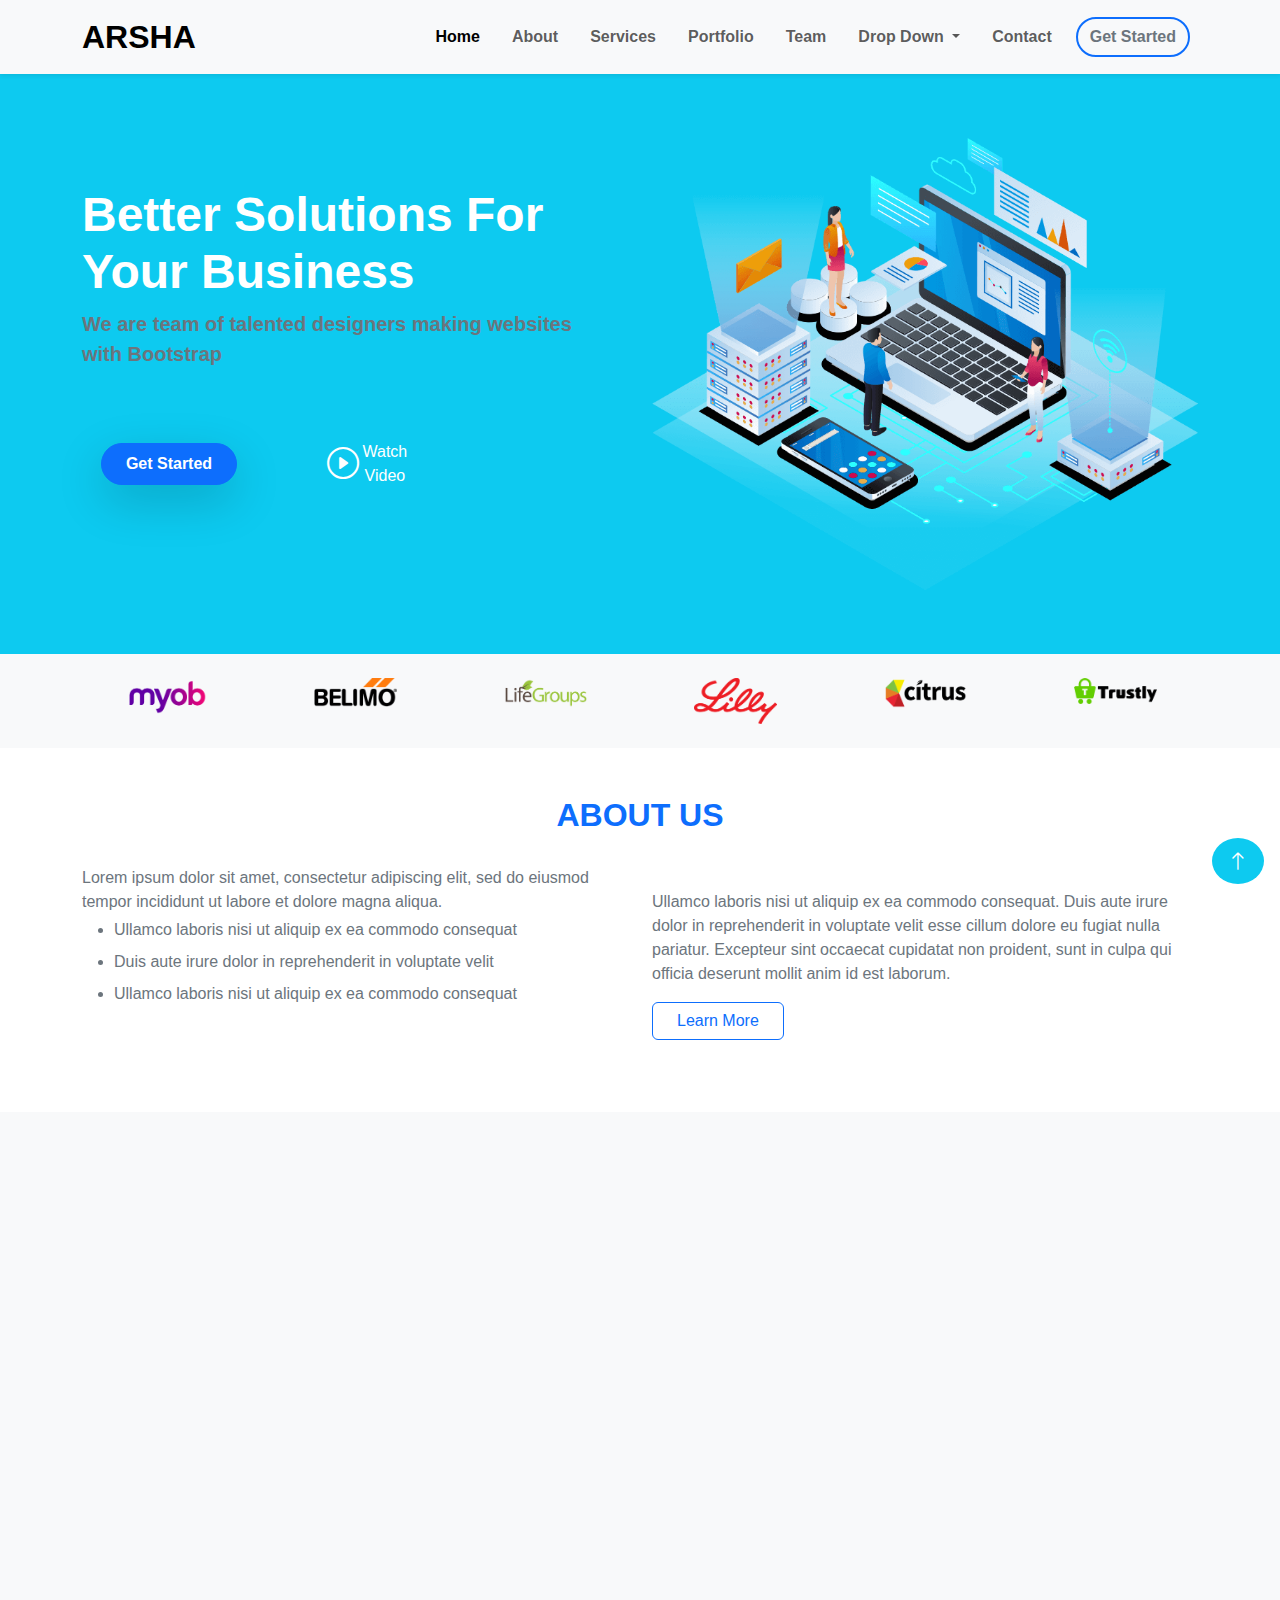
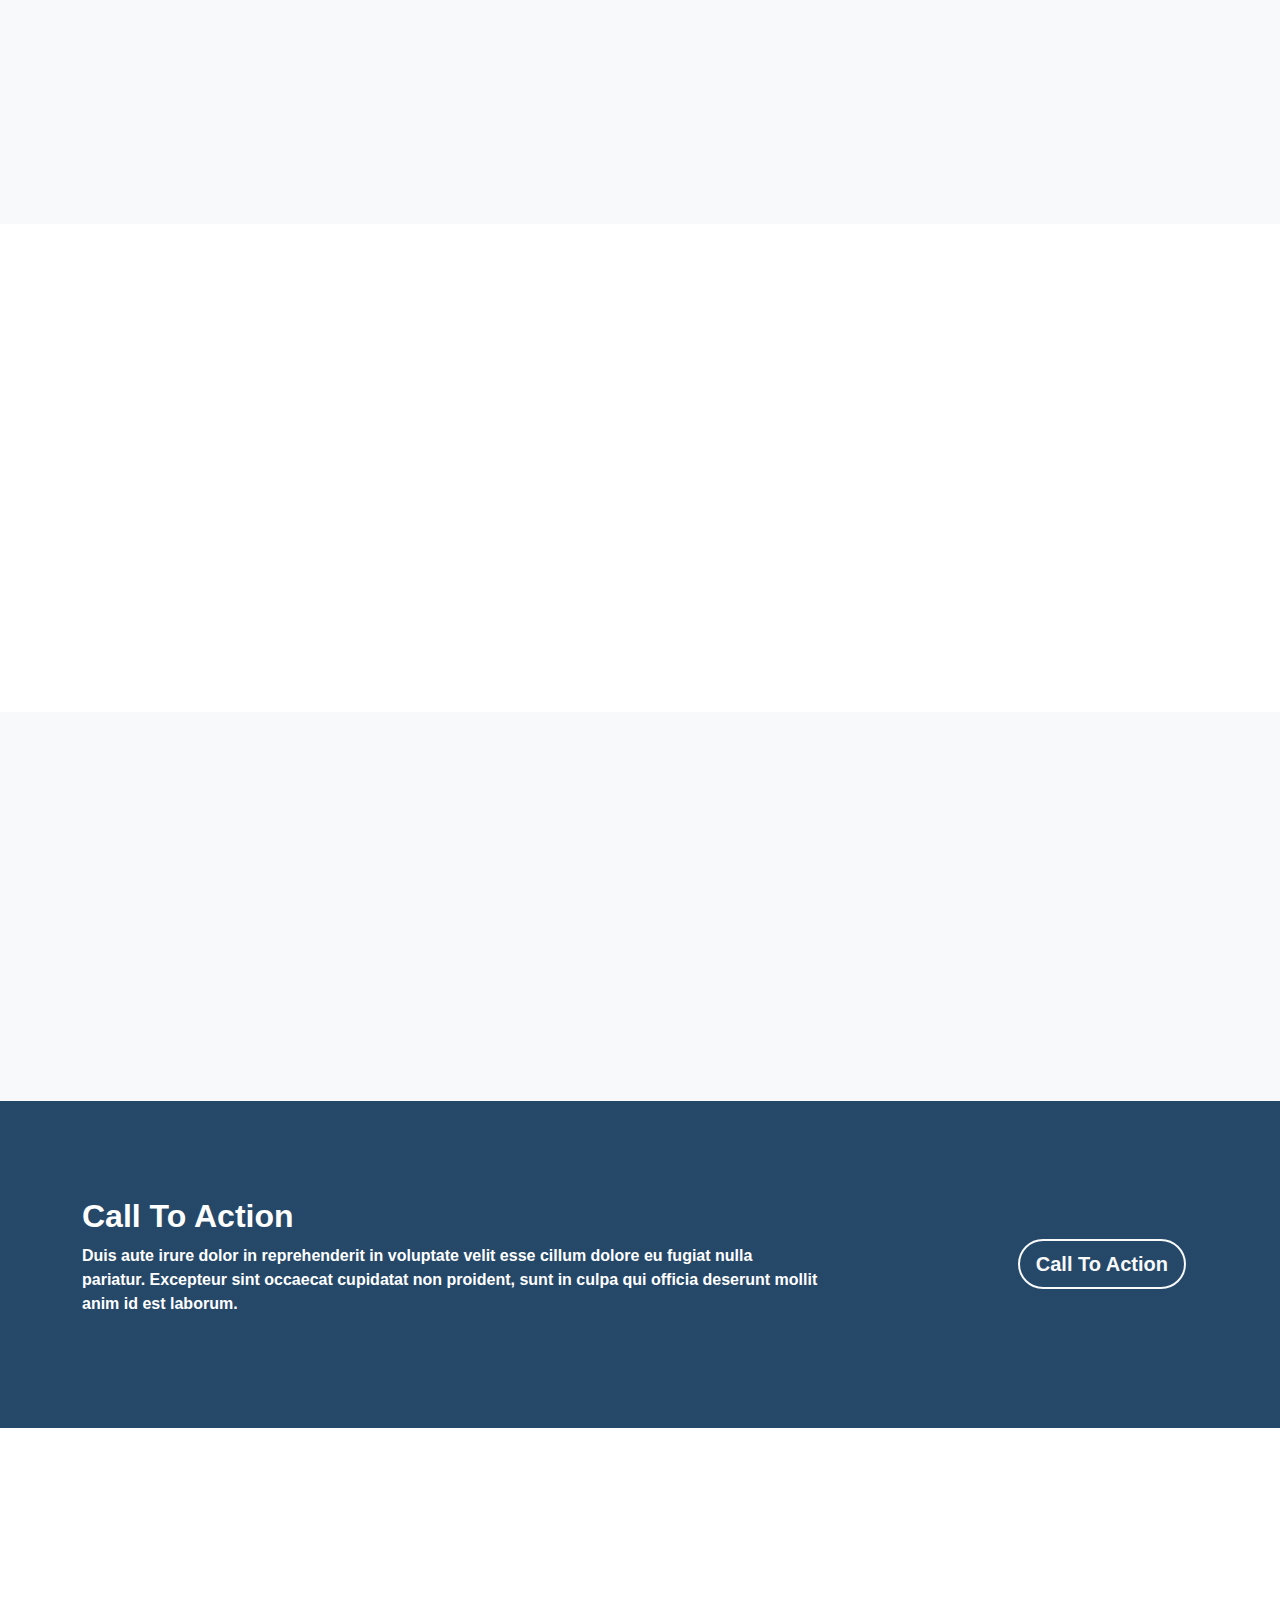
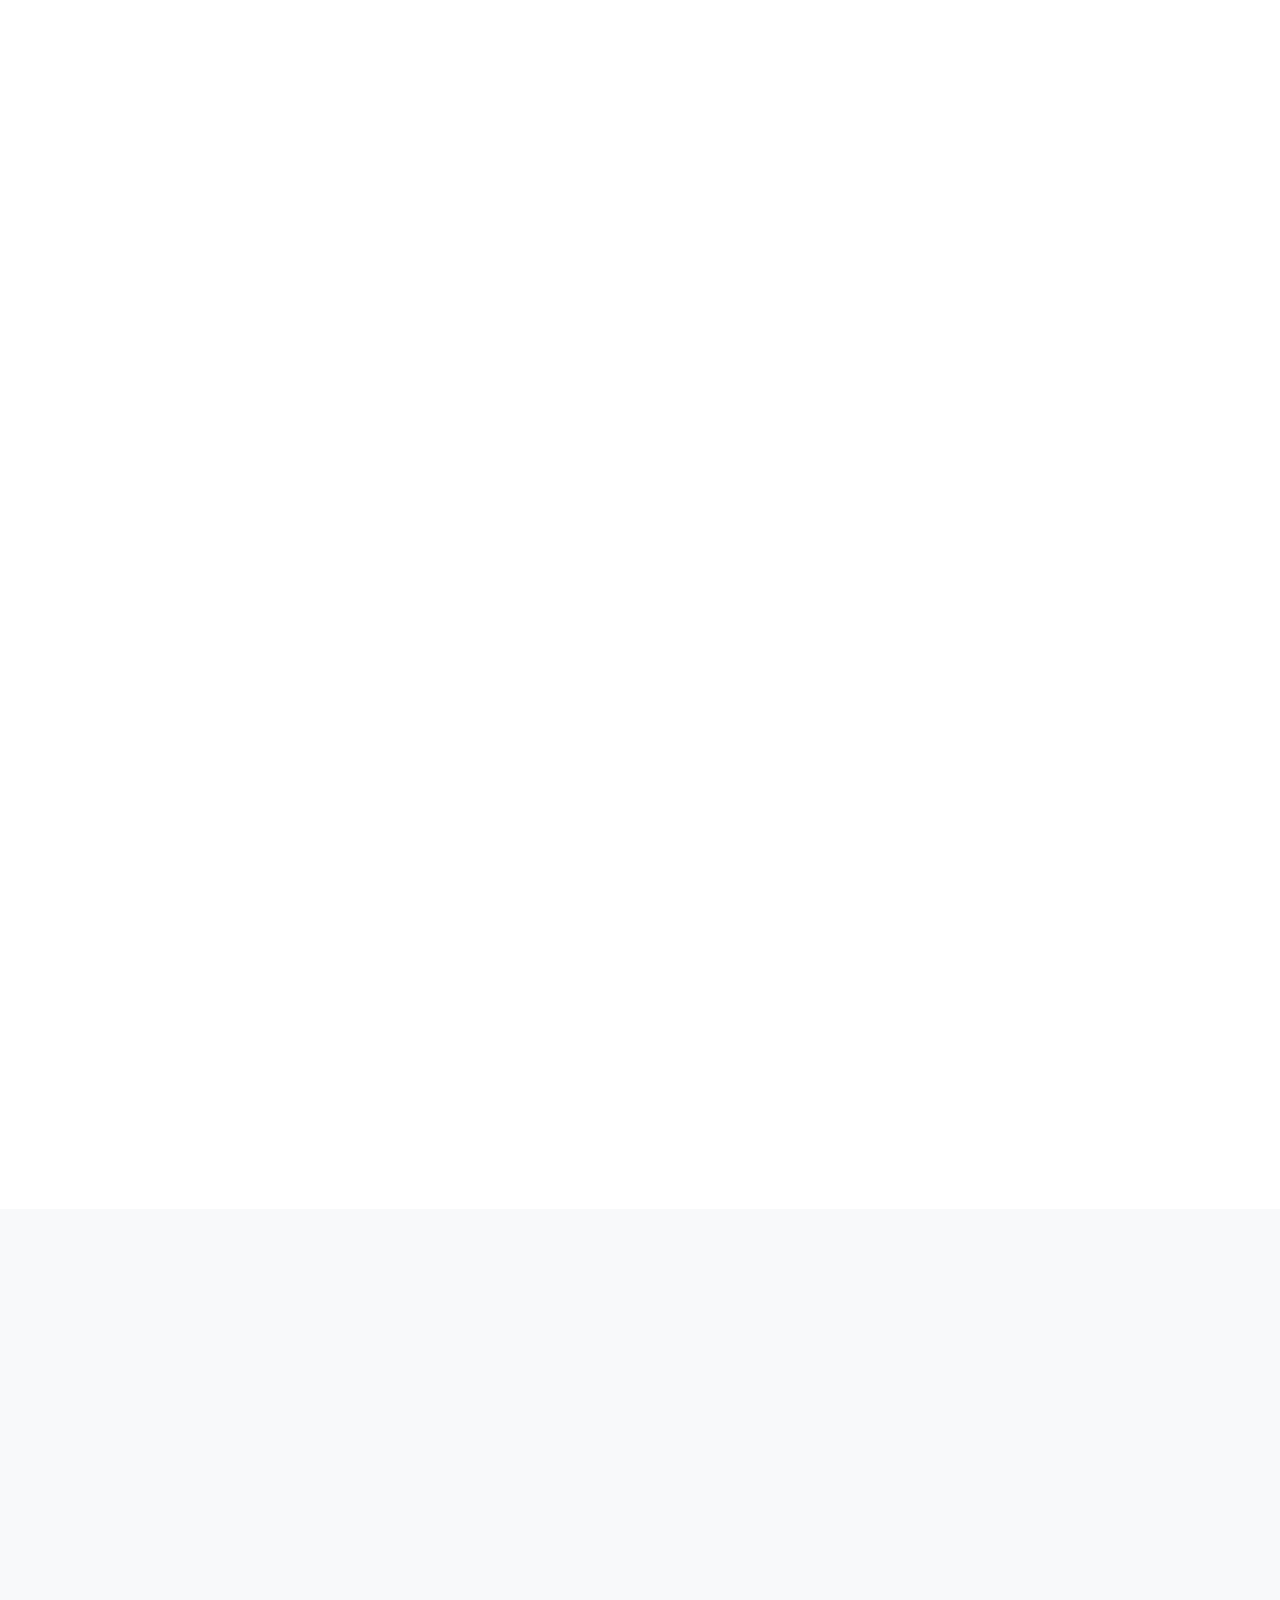
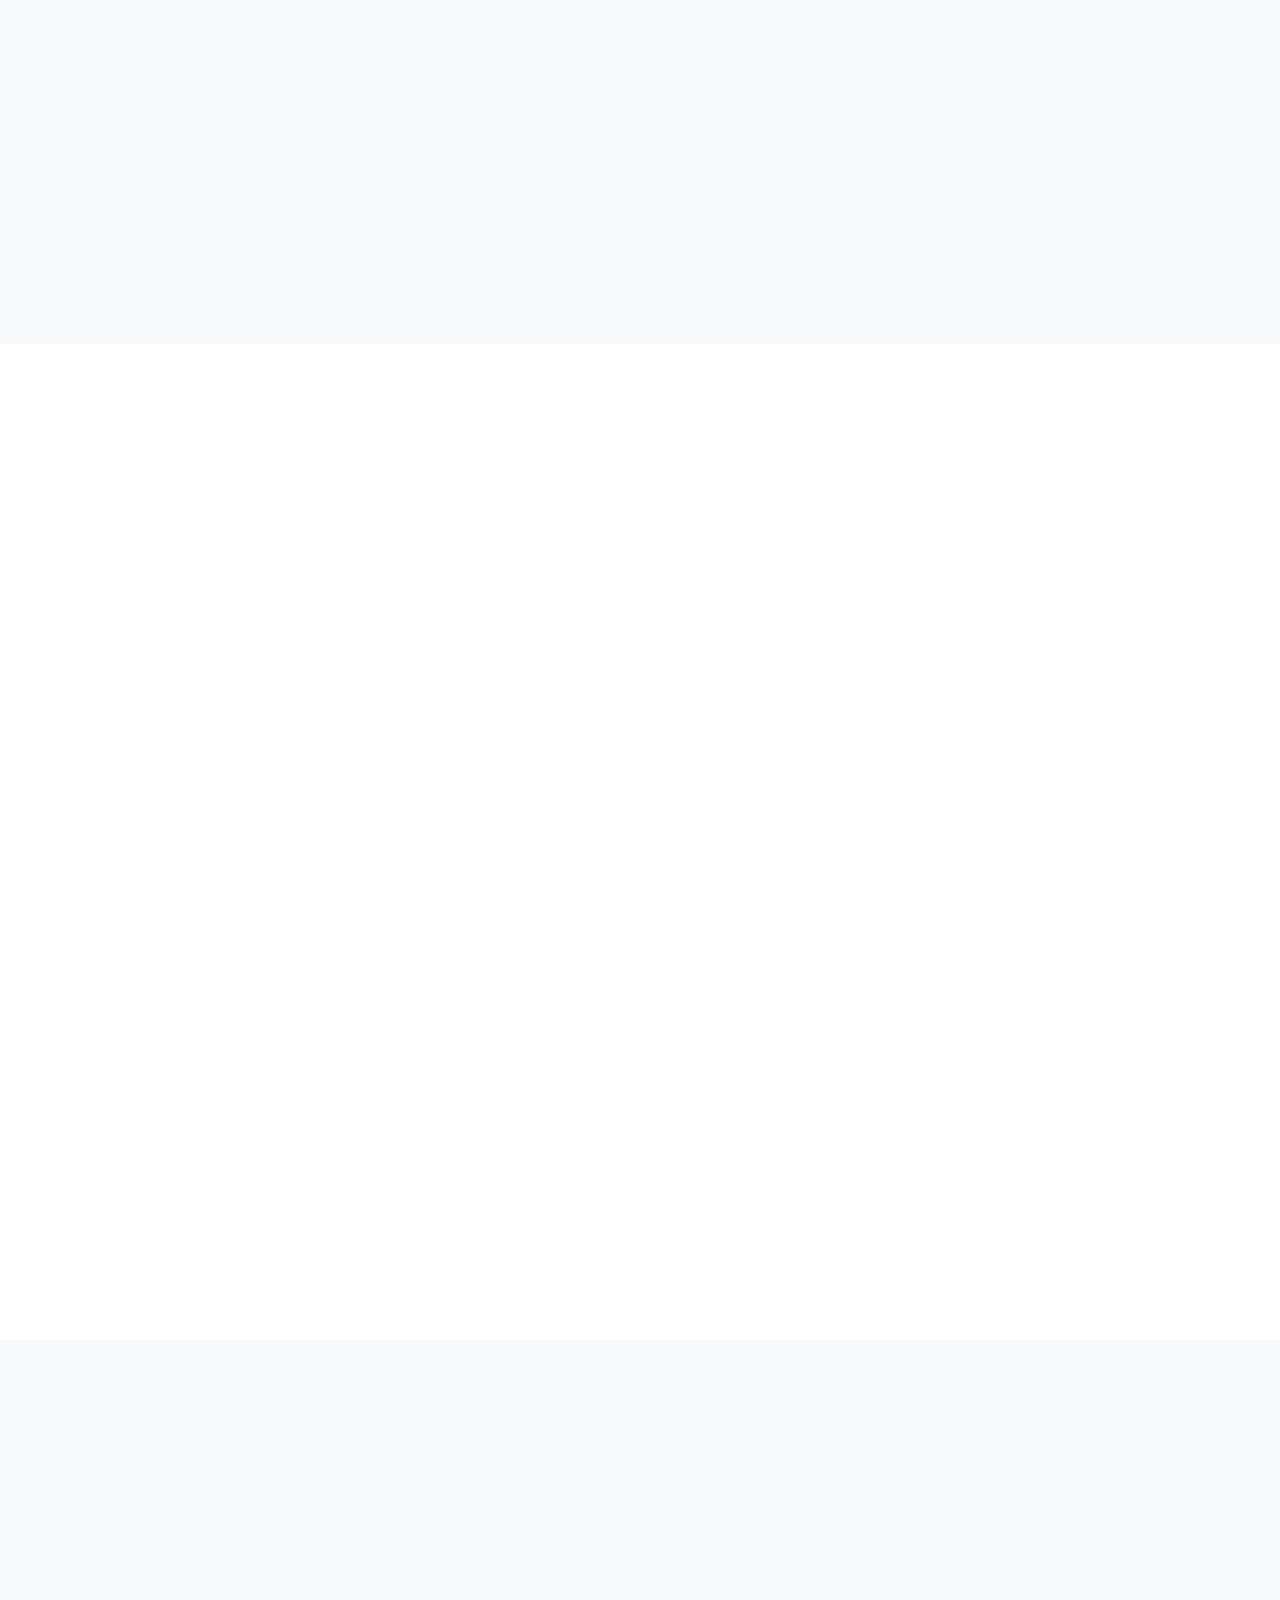
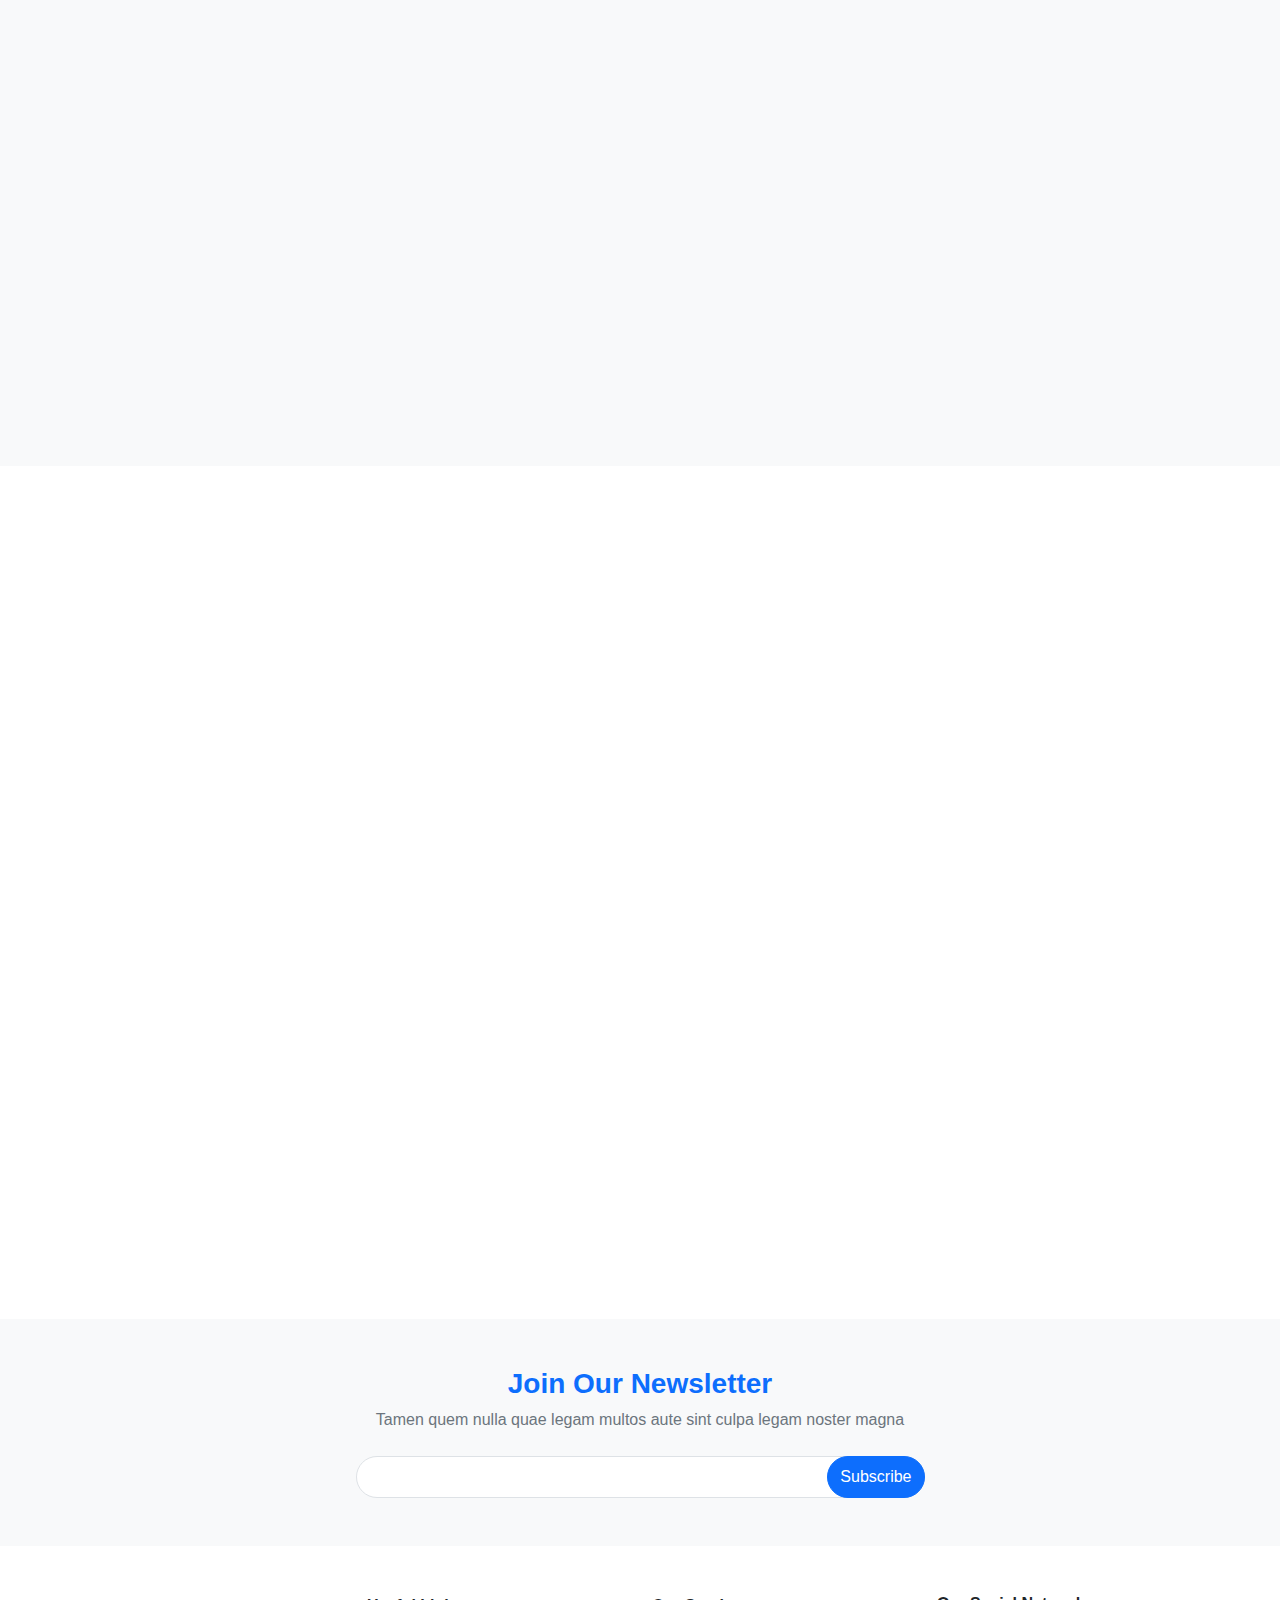
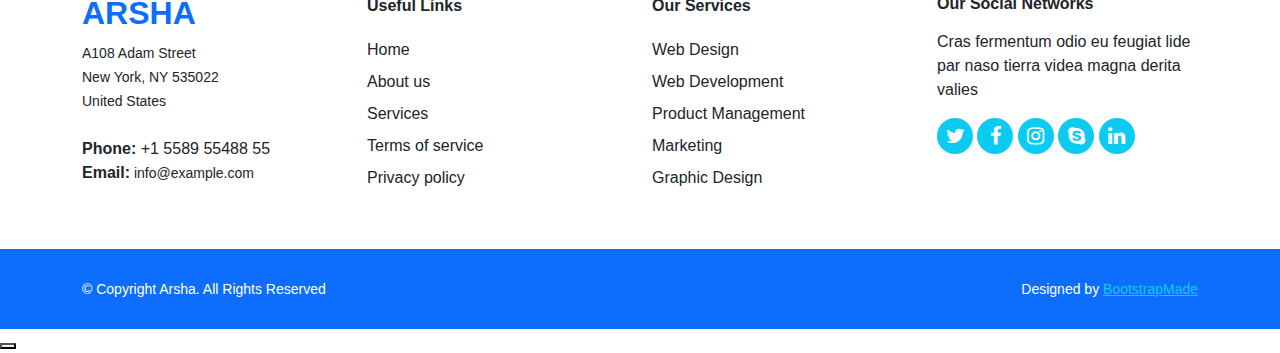
<file: project-arsha/index.html>
<!DOCTYPE html>
<html lang="en">

<head>
    <!-- document title  -->
    <title>Arsha Bootstrap Template Demo</title>

    <!-- Meta tags  -->
    <meta charset="UTF-8" />
    <meta name="viewport" content="width=device-width, initial-scale=1.0" />

    <!-- favicon icon  -->
    <link rel="shortcut icon" href="#" type="image/x-icon" />

    <!-- font awesome links  -->
    <link rel="stylesheet" href="https://cdnjs.cloudflare.com/ajax/libs/font-awesome/4.7.0/css/font-awesome.min.css" />
    <link rel="stylesheet" href="https://cdn.jsdelivr.net/npm/bootstrap-icons@1.10.5/font/bootstrap-icons.css">

    <!-- CSS file links  -->
    <link rel="stylesheet" href="./css/bootstrap.min.css" />
    <link rel="stylesheet" href="./css/style.css" />
    <link rel="stylesheet" href="./css/animate.css_animate.min.css">
</head>

<body>
    <!-- header start  -->
    <header id="headerArsha" class="sticky-top shadow-sm">
        <nav class="navbar navbar-expand-lg bg-light">
            <div class="container">
                <a class="navbar-brand fs-2 fw-bold" href="#">ARSHA</a>
                <button class="navbar-toggler" type="button" data-bs-toggle="collapse"
                    data-bs-target="#navbarSupportedContent" aria-controls="navbarSupportedContent"
                    aria-expanded="false" aria-label="Toggle navigation">
                    <span class="navbar-toggler-icon"></span>
                </button>
                <div class="collapse navbar-collapse" id="navbarSupportedContent">
                    <ul class="navbar-nav ms-auto mb-2 mb-lg-0 fw-semibold">
                        <li class="nav-item mx-2">
                            <a class="nav-link active" aria-current="page" href="#">Home</a>
                        </li>
                        <li class="nav-item mx-2">
                            <a class="nav-link" href="#">About</a>
                        </li>
                        <li class="nav-item mx-2">
                            <a class="nav-link" href="#">Services</a>
                        </li>
                        <li class="nav-item mx-2">
                            <a class="nav-link" href="#">Portfolio</a>
                        </li>
                        <li class="nav-item mx-2">
                            <a class="nav-link" href="#">Team</a>
                        </li>
                        <li class="nav-item dropdown mx-2">
                            <a class="nav-link dropdown-toggle" href="#" role="button" data-bs-toggle="dropdown"
                                aria-expanded="false">
                                Drop Down
                            </a>
                            <ul class="dropdown-menu">
                                <li><a class="dropdown-item" href="#">Action</a></li>
                                <li><a class="dropdown-item" href="#">Another action</a></li>
                                <li>
                                    <hr class="dropdown-divider" />
                                </li>
                                <li>
                                    <a class="dropdown-item" href="#">Something else here</a>
                                </li>
                            </ul>
                        </li>
                        <li class="nav-item mx-2">
                            <a class="nav-link" href="#">Contact</a>
                        </li>
                        <li class="nav-item mx-2">
                            <a class="btn btn-outline-primary border-2 text-secondary fw-semibold rounded-pill"
                                href="#">Get Started</a>
                        </li>
                    </ul>
                </div>
            </div>
        </nav>
    </header>
    <!-- header end  -->

    <!-- main start  -->
    <main>
        <!-- home section start  -->
        <section class="container-fluid bg-info py-3 py-md-5">
            <div class="container py-md-3">
                <div class="row align-items-center">
                    <div
                        class="col-12 col-sm-12 col-md-12 order-md-1 order-2 col-lg-6 animate__animated animate__slow wow animate__fadeInUp">
                        <div class="row">
                            <div class="col-12 text-md-start text-center">
                                <h1 class="text-white fw-bold display-5">
                                    Better Solutions For Your Business
                                </h1>
                                <p class="text-secondary fs-5 pe-md-5 fw-semibold">
                                    We are team of talented designers making websites with Bootstrap
                                </p>
                            </div>
                        </div>
                        <div class="row my-md-5 d-flex align-items-center">
                            <div class="col-12 col-md-4 text-center">
                                <a href="#" class="btn btn-primary px-4 py-2 ms-2 rounded-pill fw-semibold shadow-lg mx-auto"
                                    role="button">Get Started</a>
                            </div>
                            <div class="col-12 col-md-4 mt-1 mt-md-0">
                                <a href="#" class="btn w-50 pe-0 d-flex text-white align-items-center mx-auto"><i
                                        class="bi bi-play-circle fs-2"></i><span class="ms-1"> Watch
                                        Video</span></a>
                            </div>
                        </div>
                    </div>
                    <div
                        class="col-12 col-sm-12 col-md-12 col-lg-6 order-1 order-md-2 animate__animated animate__shakeY animate__infinite	infinite wow animate__slower">
                        <img src="./images/banner.png" alt="" class="img-fluid" />
                    </div>
                </div>
            </div>
        </section>
        <!-- home section end  -->

        <!-- client section start  -->
        <section class="container-fluid bg-light">
            <div class="container animate__animated animate__zoomIn">
                <div class="row">
                    <div class="col-6 col-lg-2 col-md-4 col-sm-6 text-center py-4">
                        <img src="./images/client-1.png" alt="" class="w-50" />
                    </div>
                    <div class="col-6 col-lg-2 col-md-4 col-sm-6 text-center py-4">
                        <img src="./images/client-2.png" alt="" class="w-50" />
                    </div>
                    <div class="col-6 col-lg-2 col-md-4 col-sm-6 text-center py-4">
                        <img src="./images/client-3.png" alt="" class="w-50" />
                    </div>
                    <div class="col-6 col-lg-2 col-md-4 col-sm-6 text-center py-4">
                        <img src="./images/client-4.png" alt="" class="w-50" />
                    </div>
                    <div class="col-6 col-lg-2 col-md-4 col-sm-6 text-center py-4">
                        <img src="./images/client-5.png" alt="" class="w-50" />
                    </div>
                    <div class="col-6 col-lg-2 col-md-4 col-sm-6 text-center py-4">
                        <img src="./images/client-6.png" alt="" class="w-50" />
                    </div>
                </div>
            </div>
        </section>
        <!-- client section end  -->

        <!-- about section start  -->
        <section class="container py-md-5 py-4 animate__animated animate__slow wow animate__fadeInUp">
            <div class="row text-secondary">
                <div class="col-12 text-primary text-center mb-sm-4">
                    <h2 class="fw-bold">ABOUT US</h2>
                </div>
                <div class="col-12 col-sm-12 col-md-12 col-lg-6 text-center text-md-start">
                    <div>
                        Lorem ipsum dolor sit amet, consectetur adipiscing elit, sed do
                        eiusmod tempor incididunt ut labore et dolore magna aliqua.
                    </div>
                    <ul class="lh-lg">
                        <li>Ullamco laboris nisi ut aliquip ex ea commodo consequat</li>
                        <li>Duis aute irure dolor in reprehenderit in voluptate velit</li>
                        <li>Ullamco laboris nisi ut aliquip ex ea commodo consequat</li>
                    </ul>
                </div>
                <div class="col-12 col-sm-12 col-md-12 col-lg-6 py-sm-4 text-center text-md-start">
                    <div>
                        Ullamco laboris nisi ut aliquip ex ea commodo consequat. Duis aute
                        irure dolor in reprehenderit in voluptate velit esse cillum dolore
                        eu fugiat nulla pariatur. Excepteur sint occaecat cupidatat non
                        proident, sunt in culpa qui officia deserunt mollit anim id est
                        laborum.
                    </div>
                    <a href="#" class="btn btn-outline-primary mt-3 px-4">Learn More</a>
                </div>
            </div>
        </section>
        <!-- about section start  -->

        <!-- section accordian start  -->
        <section class="container-fluid px-lg-5 pt-4 bg-light py-md-5">
            <div class="row px-lg-5 align-items-center">
                <div class="col-12 col-sm-12 col-md-12 col-lg-7 order-2 order-md-2 px-lg-5 pb-5 animate__animated animate__slow wow animate__fadeInUp">
                    <h3 class="text-primary display-6">Eum ipsam laborum deleniti <span class="fw-semibold">velit
                            pariatur
                            architecto aut nihil</span></h3>
                    <div class="text-secondary mb-3 pe-4">Lorem ipsum dolor sit amet, consectetur adipiscing elit, sed
                        do
                        eiusmod tempor incididunt ut labore et dolore magna aliqua. Duis aute irure dolor in
                        reprehenderit</div>
                    <div class="accordion" id="accordionPanelsStayOpenExample">
                        <div>
                            <div class="accordion-item border-0 shadow-sm">
                                <h2 class="accordion-header">
                                    <button class="accordion-button" type="button" data-bs-toggle="collapse"
                                        data-bs-target="#panelsStayOpen-collapseOne" aria-expanded="true"
                                        aria-controls="panelsStayOpen-collapseOne">
                                        <div class="fw-semibold text-secondary py-1"><strong
                                                class="me-2 text-info fs-5 fw-semibold">01</strong>Non consectetur a
                                            erat nam at lectus
                                            urna
                                            duis?</div>
                                    </button>
                                </h2>
                                <div id="panelsStayOpen-collapseOne" class="accordion-collapse collapse show">
                                    <div class="accordion-body">
                                        Feugiat pretium nibh ipsum consequat. Tempus iaculis urna id volutpat lacus
                                        laoreet
                                        non curabitur gravida. Venenatis lectus magna fringilla urna porttitor rhoncus
                                        dolor
                                        purus non.
                                    </div>
                                </div>
                            </div>
                            <div class="accordion-item border-0 shadow-sm my-3">
                                <h2 class="accordion-header">
                                    <button class="accordion-button collapsed" type="button" data-bs-toggle="collapse"
                                        data-bs-target="#panelsStayOpen-collapseTwo" aria-expanded="false"
                                        aria-controls="panelsStayOpen-collapseTwo">
                                        <div class="fw-semibold text-secondary py-1"><strong
                                                class="me-2 text-info fs-5 fw-semibold">02</strong>Feugiat scelerisque
                                            varius morbi enim
                                            nunc?</div>
                                    </button>
                                </h2>
                                <div id="panelsStayOpen-collapseTwo" class="accordion-collapse collapse">
                                    <div class="accordion-body">
                                        Dolor sit amet consectetur adipiscing elit pellentesque habitant morbi. Id
                                        interdum
                                        velit laoreet id donec ultrices. Fringilla phasellus faucibus scelerisque
                                        eleifend
                                        donec pretium. Est pellentesque elit ullamcorper dignissim. Mauris ultrices eros
                                        in
                                        cursus turpis massa tincidunt dui.
                                    </div>
                                </div>
                            </div>
                            <div class="accordion-item border-0 shadow-sm">
                                <h2 class="accordion-header">
                                    <button class="accordion-button collapsed" type="button" data-bs-toggle="collapse"
                                        data-bs-target="#panelsStayOpen-collapseThree" aria-expanded="false"
                                        aria-controls="panelsStayOpen-collapseThree">
                                        <div class="fw-semibold text-secondary py-1"><strong
                                                class="me-2 text-info fs-5 fw-semibold">03</strong>Dolor sit amet
                                            consectetur adipiscing
                                            elit?</div>
                                    </button>
                                </h2>
                                <div id="panelsStayOpen-collapseThree" class="accordion-collapse collapse">
                                    <div class="accordion-body">
                                        Eleifend mi in nulla posuere sollicitudin aliquam ultrices sagittis orci.
                                        Faucibus
                                        pulvinar elementum integer enim. Sem nulla pharetra diam sit amet nisl suscipit.
                                        Rutrum tellus pellentesque eu tincidunt. Lectus urna duis convallis convallis
                                        tellus. Urna molestie at elementum eu facilisis sed odio morbi quis
                                    </div>
                                </div>
                            </div>
                        </div>
                    </div>
                </div>
                <div class="col-12 col-sm-12 col-md-12 col-lg-5 order-1 order-md-1 animate__animated wow animate__zoomIn">
                    <img src="./images/why-us.png" alt="" class="img-fluid">
                </div>
            </div>
        </section>
        <!-- section accordian end  -->

        <!-- skills section start  -->
        <section class="container py-md-5 py-4">
            <div class="row">
                <div class="col-12 col-sm-12 col-md-12 col-lg-6 py-3 animate__animated wow animate__fadeInBottomLeft">
                    <img src="./images/skills.png" alt="" class="img-fluid">
                </div>
                <div class="col-12 col-sm-12 col-md-12 col-lg-6 py-3 animate__animated wow animate__fadeInBottomRight">
                    <h3 class="text-primary display-6 fw-semibold">Voluptatem dignissimos provident quasi corporis
                        voluptates</h3>
                    <div>
                        <div class="row d-flex fw-bold">
                            <div class="col text-start"><small>HTML</small></div>
                            <div class="col text-end"><small>100%</small></div>
                            <div class="col-12">
                                <div class="progress border rounded-0" role="progressbar" aria-label="Basic example"
                                    aria-valuenow="100" aria-valuemin="0" aria-valuemax="100">
                                    <div class="progress-bar" style="width: 100%"></div>
                                </div>
                            </div>
                        </div>
                    </div>
                    <div class="my-3">
                        <div class="row d-flex fw-bold">
                            <div class="col text-start"><small>CSS</small></div>
                            <div class="col text-end"><small>90%</small></div>
                            <div class="col-12">
                                <div class="progress border rounded-0" role="progressbar" aria-label="Basic example"
                                    aria-valuenow="90" aria-valuemin="0" aria-valuemax="100">
                                    <div class="progress-bar" style="width: 90%"></div>
                                </div>
                            </div>
                        </div>
                    </div>
                    <div class="mb-3">
                        <div class="row d-flex fw-bold">
                            <div class="col text-start"><small>JAVASCRIPT</small></div>
                            <div class="col text-end"><small>75%</small></div>
                            <div class="col-12">
                                <div class="progress border rounded-0" role="progressbar" aria-label="Basic example"
                                    aria-valuenow="75" aria-valuemin="0" aria-valuemax="100">
                                    <div class="progress-bar" style="width: 75%"></div>
                                </div>
                            </div>
                        </div>
                    </div>
                    <div>
                        <div class="row d-flex fw-bold">
                            <div class="col text-start"><small>PHOTOSHOP</small></div>
                            <div class="col text-end"><small>55%</small></div>
                            <div class="col-12">
                                <div class="progress border rounded-0" role="progressbar" aria-label="Basic example"
                                    aria-valuenow="55" aria-valuemin="0" aria-valuemax="100">
                                    <div class="progress-bar" style="width: 55%"></div>
                                </div>
                            </div>
                        </div>
                    </div>
                </div>
            </div>
        </section>
        <!-- skills section end  -->

        <!-- Service section start  -->
        <section class="container-fluid py-0 bg-light">
            <div class="container">
                <div class="row">
                    <div class="col-12 text-center animate__animated wow animate__fadeInUp">
                        <h2 class="fw-bold text-primary">SERVICES</h2>
                        <p class="text-secondary">Magnam dolores commodi suscipit. Necessitatibus eius consequatur ex
                            aliquid fuga eum quidem. Sit sint
                            consectetur velit. Quisquam quos quisquam cupiditate. Et nemo qui impedit suscipit alias ea.
                            Quia
                            fugiat sit in iste officiis commodi quidem hic quas.</p>
                    </div>
                </div>
                <div class="row animate__animated animate__fadeInUp">
                    <div class="col-12 col-sm-6 col-lg-3 mb-sm-4 animate__animated wow animate__zoomIn">
                        <div class="card py-4 px-2 border-0 shadow-lg">
                            <div class="card-body">
                                <i class="bi bi-dribbble text-info fw-bold fs-3"></i>
                                <h4 class="card-title text-info my-3">Lorem Ipsum</h4>
                                <p class="card-text">Voluptatum deleniti atque corrupti quos dolores et quas molestias
                                    excepturi</p>
                            </div>
                        </div>
                    </div>
                    <div class="col-12 col-sm-6 col-lg-3 mb-sm-4 animate__animated wow animate__zoomIn" data-wow-delay="0.1s">
                        <div class="card py-4 px-2 border-0 shadow-lg">
                            <div class="card-body">
                                <i class="bi bi-file-earmark-text text-info fw-bold fs-3"></i>
                                <h4 class="card-title text-info my-3">Sed ut perspici</h4>
                                <p class="card-text">Duis aute irure dolor in reprehenderit in voluptate velit esse
                                    cillum dolore</p>
                            </div>
                        </div>
                    </div>
                    <div class="col-12 col-sm-6 col-lg-3 animate__animated wow animate__zoomIn" data-wow-delay="0.2s">
                        <div class="card py-4 px-2 border-0 shadow-lg">
                            <div class="card-body">
                                <i class="bi bi-speedometer2 text-info fw-bold fs-3"></i>
                                <h4 class="card-title text-info my-3">Magni Dolores</h4>
                                <p class="card-text">Excepteur sint occaecat cupidatat non proident , sunt in culpa qui
                                    officia</p>
                            </div>
                        </div>
                    </div>
                    <div class="col-12 col-sm-6 col-lg-3 animate__animated wow animate__zoomIn" data-wow-delay="0.3s">
                        <div class="card py-4 px-2 border-0 shadow-lg">
                            <div class="card-body">
                                <i class="bi bi-stack text-info fw-bold fs-3"></i>
                                <h4 class="card-title text-info my-3">Nemo Enim</h4>
                                <p class="card-text">At vero eos et accusamus et iusto odio dignissimos ducimus qui
                                    blanditiis</p>
                            </div>
                        </div>
                    </div>
                </div>
            </div>
        </section>
        <!-- Service section end  -->

        <!-- call on action section start  -->
        <section id="callOn" class="container-fluid bg-info py-5">
            <div class="container py-5">
                <div class="row align-items-center">
                    <div class="col-12 col-sm-12 text-sm-center text-md-start col-md-12 col-lg-8">
                        <h2 class="text-white fw-bold">Call To Action</h2>
                        <p class="fw-semibold text-white">Duis aute irure dolor in reprehenderit in voluptate velit esse
                            cillum dolore eu fugiat nulla
                            pariatur. Excepteur sint occaecat cupidatat non proident, sunt in culpa qui officia deserunt
                            mollit anim id est laborum.</p>
                    </div>
                    <div class="col-12 col-sm-12 text-center text-sm-end col-md-12 col-lg-4 pe-4">
                        <button type="button"
                            class="btn btn-transparent btn-outline-light border-2 btn-lg fw-semibold rounded-pill">Call
                            To Action</button>
                    </div>
                </div>
            </div>
        </section>
        <!-- call on action section end  -->

        <!-- portfolio section start  -->
        <section class="container my-5 pb-4">
            <div class="row animate__animated wow animate__fadeInUp">
                <div class="col-12 text-center">
                    <h2 class="fw-bold text-primary">PORTFOLIO</h2>
                    <p class="text-secondary">Magnam dolores commodi suscipit. Necessitatibus eius consequatur ex
                        aliquid fuga eum quidem. Sit sint consectetur velit. Quisquam quos quisquam cupiditate. Et nemo
                        qui impedit suscipit alias ea. Quia fugiat sit in iste officiis commodi quidem hic quas.</p>
                </div>
            </div>
            <div class="row animate__animated wow animate__fadeInUp">
                <div class="row my-4">
                    <ul class="col-3 mx-auto d-flex fw-semibold my-2 align-items-center nav-pills">
                        <div class="row row-cols-lg-4 g-3 nav">
                            <li class="col rounded-pill py-0"><button
                                    class="nav-link px-3 rounded-pill py-1 fw-semibold active" id="pills-home-tab"
                                    data-bs-toggle="pill" data-bs-target="#pills-home" type="button" role="tab"
                                    aria-controls="pills-home" aria-selected="true">All</button>
                            </li>
                            <li class="col"><button class="nav-link px-3 rounded-pill py-1 fw-semibold"
                                    id="pills-profile-tab" data-bs-toggle="pill" data-bs-target="#pills-profile"
                                    type="button" role="tab" aria-controls="pills-profile"
                                    aria-selected="false">App</button></li>
                            <li class="col"><button class="nav-link px-3 rounded-pill py-1 fw-semibold"
                                    id="pills-contact-tab" data-bs-toggle="pill" data-bs-target="#pills-contact"
                                    type="button" role="tab" aria-controls="pills-contact"
                                    aria-selected="false">Card</button></li>
                            <li class="col"><button class="nav-link px-3 rounded-pill py-1 fw-semibold"
                                    id="pills-Web-tab" data-bs-toggle="pill" data-bs-target="#pills-Web" type="button"
                                    role="tab" aria-controls="pills-Web" aria-selected="false">Web</button></li>
                        </div>
                    </ul>
                </div>
                <div>
                    <div class="tab-content" id="pills-tabContent">
                        <div class="tab-pane fade show active" id="pills-home" role="tabpanel"
                            aria-labelledby="pills-home-tab" tabindex="0">
                            <div class="row row-cols-1 row-cols-md-2 row-cols-lg-3 g-2 g-lg-4">
                                <div>
                                    <div class="card-group d-block">
                                        <div class="card animate__animated wow animate__zoomIn border-0">
                                            <img src="./images/portfolio-1.jpg" class="card-img-top" alt="...">
                                            <div class="card-footer d-none">
                                                <small class="text-body-secondary">Last updated 3 mins ago</small>
                                            </div>
                                        </div>
                                        <div class="card mt-4 animate__animated wow animate__fadeInTopRight border-0">
                                            <img src="./images/portfolio-6.jpg" class="card-img-top" alt="...">
                                            <div class="card-footer d-none">
                                                <small class="text-body-secondary">Last updated 3 mins ago</small>
                                            </div>
                                        </div>
                                    </div>
                                </div>
                                <div>
                                    <div class="card-group d-block">
                                        <div class="card animate__animated wow animate__zoomIn border-0">
                                            <img src="./images/portfolio-2.jpg" class="card-img-top" alt="...">
                                            <div class="card-footer d-none">
                                                <small class="text-body-secondary">Last updated 3 mins ago</small>
                                            </div>
                                        </div>
                                        <div class="card my-4 animate__animated wow animate__zoomIn border-0">
                                            <img src="./images/portfolio-5.jpg" class="card-img-top" alt="...">
                                            <div class="card-footer d-none">
                                                <small class="text-body-secondary">Last updated 3 mins ago</small>
                                            </div>
                                        </div>
                                        <div class="card animate__animated wow animate__zoomIn border-0">
                                            <img src="./images/portfolio-9.jpg" class="card-img-top" alt="...">
                                            <div class="card-footer d-none">
                                                <small class="text-body-secondary">Last updated 3 mins ago</small>
                                            </div>
                                        </div>
                                    </div>
                                </div>
                                <div>
                                    <div class="card-group d-block">
                                        <div class="card animate__animated wow animate__fadeInLeft border-0">
                                            <img src="./images/portfolio-3.jpg" class="card-img-top" alt="img-fluid">
                                            <div class="card-footer d-none">
                                                <small class="text-body-secondary">Last updated 3 mins ago</small>
                                            </div>
                                        </div>
                                        <div class="card my-4 animate__animated wow animate__zoomIn border-0">
                                            <img src="./images/portfolio-4.jpg" class="card-img-top" alt="...">
                                            <div class="card-footer d-none">
                                                <small class="text-body-secondary">Last updated 3 mins ago</small>
                                            </div>
                                        </div>
                                        <div class="card mb-4 animate__animated wow animate__zoomIn border-0">
                                            <img src="./images/portfolio-7.jpg" class="card-img-top" alt="...">
                                            <div class="card-footer d-none">
                                                <small class="text-body-secondary">Last updated 3 mins ago</small>
                                            </div>
                                        </div>
                                        <div class="card animate__animated wow animate__zoomIn border-0">
                                            <img src="./images/portfolio-8.jpg" class="card-img-top" alt="...">
                                            <div class="card-footer d-none">
                                                <small class="text-body-secondary">Last updated 3 mins ago</small>
                                            </div>
                                        </div>
                                    </div>
                                </div>
                            </div>
                        </div>
                        <div class="tab-pane fade" id="pills-profile" role="tabpanel"
                            aria-labelledby="pills-profile-tab" tabindex="0">
                            <div class="row row-cols-1 row-cols-md-2 row-cols-lg-3 g-2 g-lg-4">
                                <div>
                                    <div class="card-group d-block">
                                        <div class="card border-0">
                                            <img src="./images/portfolio-1.jpg" class="card-img-top" alt="...">
                                            <div class="card-footer d-none">
                                                <small class="text-body-secondary">Last updated 3 mins ago</small>
                                            </div>
                                        </div>
                                    </div>
                                </div>
                                <div>
                                    <div class="card-group">
                                        <div class="card animate__animated animate__fadeInRight border-0">
                                            <img src="./images/portfolio-3.jpg" class="card-img-top" alt="...">
                                            <div class="card-footer d-none">
                                                <small class="text-body-secondary">Last updated 3 mins ago</small>
                                            </div>
                                        </div>
                                    </div>
                                </div>
                                <div>
                                    <div class="card-group">
                                        <div class="card animate__animated animate__fadeInBottomLeft border-0">
                                            <img src="./images/portfolio-6.jpg" class="card-img-top" alt="...">
                                            <div class="card-footer d-none">
                                                <small class="text-body-secondary">Last updated 3 mins ago</small>
                                            </div>
                                        </div>
                                    </div>
                                </div>
                            </div>
                        </div>
                        <div class="tab-pane fade" id="pills-contact" role="tabpanel"
                            aria-labelledby="pills-contact-tab" tabindex="0">
                            <div class="row row-cols-1 row-cols-md-2 row-cols-lg-3 g-2 g-lg-4">
                                <div>
                                    <div class="card-group">
                                        <div class="card animate__animated animate__zoomIn border-0">
                                            <img src="./images/portfolio-4.jpg" class="card-img-top" alt="...">
                                            <div class="card-footer d-none">
                                                <small class="text-body-secondary">Last updated 3 mins ago</small>
                                            </div>
                                        </div>
                                    </div>
                                </div>
                                <div>
                                    <div class="card-group">
                                        <div class="card animate__animated animate__zoomIn border-0">
                                            <img src="./images/portfolio-7.jpg" class="card-img-top" alt="...">
                                            <div class="card-footer d-none">
                                                <small class="text-body-secondary">Last updated 3 mins ago</small>
                                            </div>
                                        </div>
                                    </div>
                                </div>
                                <div>
                                    <div class="card-group">
                                        <div class="card animate__animated animate__zoomIn border-0">
                                            <img src="./images/portfolio-8.jpg" class="card-img-top" alt="...">
                                            <div class="card-footer d-none">
                                                <small class="text-body-secondary">Last updated 3 mins ago</small>
                                            </div>
                                        </div>
                                    </div>
                                </div>
                            </div>
                        </div>
                        <div class="tab-pane fade" id="pills-Web" role="tabpanel" aria-labelledby="pills-Web-tab"
                            tabindex="0">
                            <div class="row row-cols-1 row-cols-md-2 row-cols-lg-3 g-2 g-lg-4">
                                <div>
                                    <div class="card-group">
                                        <div class="card animate__animated animate__zoomIn border-0">
                                            <img src="./images/portfolio-2.jpg" class="card-img-top" alt="...">
                                            <div class="card-footer d-none">
                                                <small class="text-body-secondary">Last updated 3 mins ago</small>
                                            </div>
                                        </div>
                                    </div>
                                </div>
                                <div>
                                    <div class="card-group">
                                        <div class="card animate__animated animate__zoomIn border-0">
                                            <img src="./images/portfolio-5.jpg" class="card-img-top" alt="...">
                                            <div class="card-footer d-none">
                                                <small class="text-body-secondary">Last updated 3 mins ago</small>
                                            </div>
                                        </div>
                                    </div>
                                </div>
                                <div>
                                    <div class="card-group">
                                        <div class="card animate__animated animate__zoomIn border-0">
                                            <img src="./images/portfolio-9.jpg" class="card-img-top" alt="...">
                                            <div class="card-footer d-none">
                                                <small class="text-body-secondary">Last updated 3 mins ago</small>
                                            </div>
                                        </div>
                                    </div>
                                </div>
                            </div>
                        </div>
                    </div>
                </div>
            </div>
        </section>
        <!-- portfolio section end  -->

        <!-- team section start  -->
        <section class="container-fluid bg-light py-5">
            <div class="container">
                <div class="row animate__animated wow animate__fadeInUp">
                    <div class="col-12 text-center my-4">
                        <h2 class="fw-bold text-primary">TEAM</h2>
                        <p class="text-secondary">Magnam dolores commodi suscipit. Necessitatibus eius consequatur ex
                            aliquid fuga eum quidem. Sit sint consectetur velit. Quisquam quos quisquam cupiditate. Et
                            nemo qui impedit suscipit alias ea. Quia fugiat sit in iste officiis commodi quidem hic
                            quas.</p>
                    </div>
                </div>
                <div class="row row-cols-1 row-cols-lg-2">
                    <div>
                        <div class="card mb-3 py-2 px-4 border-0 shadow-lg animate__animated wow animate__zoomIn">
                            <div class="row d-flex align-items-center">
                                <div class="col-4">
                                    <img src="./images/team-1.jpg" class="img-fluid rounded-circle " alt="...">
                                </div>
                                <div class="col-8">
                                    <div class="card-body">
                                        <h5 class="card-title text-info">Walter White</h5>
                                        <div class="card-text text-secondary ">Chief Executive Officer</div>
                                        <div>_____</div>
                                        <p class="card-text text-secondary">Explicabo voluptatem mollitia et repellat
                                            qui dolorum quasi</p>
                                        <i class="fa fa-twitter bg-light p-2 rounded-pill"></i>
                                        <i class="fa fa-facebook bg-light p-2 rounded-pill"></i>
                                        <i class="fa fa-instagram bg-light p-2 rounded-pill"></i>
                                        <i class="fa fa-linkedin bg-light p-2 rounded-pill"></i>
                                    </div>
                                </div>
                            </div>
                        </div>
                    </div>
                    <div>
                        <div class="card mb-3 py-2 px-4 border-0 shadow-lg animate__animated wow animate__zoomIn">
                            <div class="row d-flex align-items-center">
                                <div class="col-4">
                                    <img src="./images/team-2.jpg" class="img-fluid rounded-circle " alt="...">
                                </div>
                                <div class="col-8">
                                    <div class="card-body">
                                        <h5 class="card-title text-info">Sarah Jhonson</h5>
                                        <div class="card-text text-secondary mb-4">Product Manager</div>
                                        <p class="card-text text-secondary">Aut maiores voluptates amet et quis
                                            praesentium qui senda para</p>
                                        <i class="fa fa-twitter bg-light p-2 rounded-pill"></i>
                                        <i class="fa fa-facebook bg-light p-2 rounded-pill"></i>
                                        <i class="fa fa-instagram bg-light p-2 rounded-pill"></i>
                                        <i class="fa fa-linkedin bg-light p-2 rounded-pill"></i>
                                    </div>
                                </div>
                            </div>
                        </div>
                    </div>
                    <div>
                        <div class="card mb-3 py-2 px-4 border-0 shadow-lg animate__animated wow animate__zoomIn">
                            <div class="row d-flex align-items-center">
                                <div class="col-4">
                                    <img src="./images/team-3.jpg" class="img-fluid rounded-circle " alt="...">
                                </div>
                                <div class="col-8">
                                    <div class="card-body">
                                        <h5 class="card-title text-info">William Anderson</h5>
                                        <div class="card-text text-secondary mb-4">CTO</div>
                                        <p class="card-text text-secondary">Quisquam facilis cum velit laborum corrupti
                                            fuga rerum quia</p>
                                        <i class="fa fa-twitter bg-light p-2 rounded-pill"></i>
                                        <i class="fa fa-facebook bg-light p-2 rounded-pill"></i>
                                        <i class="fa fa-instagram bg-light p-2 rounded-pill"></i>
                                        <i class="fa fa-linkedin bg-light p-2 rounded-pill"></i>
                                    </div>
                                </div>
                            </div>
                        </div>
                    </div>
                    <div>
                        <div class="card mb-3 py-2 px-4 border-0 shadow-lg animate__animated wow animate__zoomIn">
                            <div class="row d-flex align-items-center">
                                <div class="col-4">
                                    <img src="./images/team-1.jpg" class="img-fluid rounded-circle " alt="...">
                                </div>
                                <div class="col-8">
                                    <div class="card-body">
                                        <h5 class="card-title text-info">Amanda Jepson</h5>
                                        <div class="card-text text-secondary mb-4">Accountant</div>
                                        <p class="card-text text-secondary">Dolorum tempora officiis odit laborum
                                            officiis et et accusamus</p>
                                        <i class="fa fa-twitter bg-light p-2 rounded-pill"></i>
                                        <i class="fa fa-facebook bg-light p-2 rounded-pill"></i>
                                        <i class="fa fa-instagram bg-light p-2 rounded-pill"></i>
                                        <i class="fa fa-linkedin bg-light p-2 rounded-pill"></i>
                                    </div>
                                </div>
                            </div>
                        </div>
                    </div>
                </div>
            </div>
        </section>
        <!-- team section end  -->

        <!-- pricing section start  -->
        <section class="container py-5">
            <div class="row animate__animated wow animate__fadeInUp">
                <div class="col-12 text-center my-4">
                    <h2 class="fw-bold text-primary">PRICING</h2>
                    <p class="text-secondary">Magnam dolores commodi suscipit. Necessitatibus eius consequatur ex
                        aliquid fuga eum quidem. Sit sint consectetur velit. Quisquam quos quisquam cupiditate. Et
                        nemo qui impedit suscipit alias ea. Quia fugiat sit in iste officiis commodi quidem hic
                        quas.</p>
                </div>
            </div>
            <div class="row row-cols-1 row-cols-lg-3">
                <div>
                    <div class="card py-5 px-4 fs-5 shadow-lg my-4 border-0 animate__animated wow animate__fadeInUp">
                        <div class="card-body">
                            <h5 class="card-title text-info-emphasis">Free Plan</h5>
                            <div class="fs-4">$<sub class="fw-semibold fs-1">0</sub></div>
                            <div class="my-3 text-info">per month</div>
                            <ul class="lh-lg px-4 text-info-emphasis mb-4">
                                <li>Quam adipiscing vitae proin</li>
                                <li>Nec feugiat nisl pretium</li>
                                <li>Nulla at volutpat diam uteera</li>
                                <li class="text-decoration-line-through opacity-50">Pharetra massa massa ultricies</li>
                                <li class="text-decoration-line-through opacity-50">Massa ultricies mi quis hendrerit
                                </li>
                            </ul>
                            <a href="#" class="btn btn-outline-primary btn-lg rounded-pill">Get Started</a>
                        </div>
                    </div>
                </div>
                <div>
                    <div class="card py-5 px-4 fs-5 shadow-lg my-4 border-0 animate__animated wow animate__fadeInUp"
                        data-wow-delay="0.15s" style="border-top: 4px solid rgb(30, 100, 230) !important;">
                        <div class="card-body">
                            <h5 class="card-title text-info-emphasis">Business Plan</h5>
                            <div class="fs-4">$<sub class="fw-semibold fs-1">29</sub></div>
                            <div class="my-3 text-info">per month</div>
                            <ul class="lh-lg px-4 text-info-emphasis mb-4">
                                <li>Quam adipiscing vitae proin</li>
                                <li>Nec feugiat nisl pretium</li>
                                <li>Nulla at volutpat diam uteera</li>
                                <li>Pharetra massa massa ultricies</li>
                                <li>Massa ultricies mi quis hendrerit</li>
                            </ul>
                            <a href="#" class="btn btn-primary btn-lg rounded-pill">Get Started</a>
                        </div>
                    </div>
                </div>
                <div>
                    <div class="card py-5 px-4 fs-5 shadow-lg my-4 border-0 animate__animated wow animate__fadeInUp"
                        data-wow-delay="0.3s">
                        <div class="card-body">
                            <h5 class="card-title text-info-emphasis">Developer Plan</h5>
                            <div class="fs-4">$<sub class="fw-semibold fs-1">49</sub></div>
                            <div class="my-3 text-info">per month</div>
                            <ul class="lh-lg px-4 text-info-emphasis mb-4">
                                <li>Quam adipiscing vitae proin</li>
                                <li>Nec feugiat nisl pretium</li>
                                <li>Nulla at volutpat diam uteera</li>
                                <li>Pharetra massa massa ultricies</li>
                                <li>Massa ultricies mi quis hendrerit</li>
                            </ul>
                            <a href="#" class="btn btn-outline-primary btn-lg rounded-pill">Get Started</a>
                        </div>
                    </div>
                </div>
            </div>
        </section>
        <!-- pricing section end  -->

        <!-- FAQ,s section start  -->
        <section class="container-fluid bg-light py-5">
            <div class="container">
                <div class="row animate__animated wow animate__fadeInUp">
                    <div class="col-12 text-center my-4">
                        <h2 class="fw-bold text-primary">FREQUENTLY ASKED QUESTIONS</h2>
                        <p class="text-secondary">Magnam dolores commodi suscipit. Necessitatibus eius consequatur ex
                            aliquid fuga eum quidem. Sit sint consectetur velit. Quisquam quos quisquam cupiditate. Et
                            nemo qui impedit suscipit alias ea. Quia fugiat sit in iste officiis commodi quidem hic
                            quas.</p>
                    </div>
                </div>
                <div class="accordion border-none px-5 mx-5" id="accordionPanelsStayOpenExample">
                    <div class="accordion-item border-0 shadow-sm animate__animated wow animate__fadeInUp"
                        data-wow-delay="0.1s">
                        <h2 class="accordion-header">
                            <button class="accordion-button" type="button" data-bs-toggle="collapse"
                                data-bs-target="#panelsStayOpen-collapseOne" aria-expanded="true"
                                aria-controls="panelsStayOpen-collapseOne">
                                <div class="fw-semibold text-secondary d-flex align-items-center">
                                    <i class="bi bi-question-circle text-info me-2 fs-4"></i>Non consectetur a erat nam
                                    at lectus
                                    urna
                                    duis?
                                </div>
                            </button>
                        </h2>
                        <div id="panelsStayOpen-collapseOne" class="accordion-collapse collapse show">
                            <div class="accordion-body">
                                Feugiat pretium nibh ipsum consequat. Tempus iaculis urna id volutpat lacus
                                laoreet
                                non curabitur gravida. Venenatis lectus magna fringilla urna porttitor rhoncus
                                dolor
                                purus non.
                            </div>
                        </div>
                    </div>
                    <div class="accordion-item border-0 my-3 shadow-sm animate__animated wow animate__fadeInUp"
                        data-wow-delay="0.2s">
                        <h2 class="accordion-header">
                            <button class="accordion-button collapsed" type="button" data-bs-toggle="collapse"
                                data-bs-target="#panelsStayOpen-collapseTwo" aria-expanded="false"
                                aria-controls="panelsStayOpen-collapseTwo">
                                <div class="fw-semibold text-secondary d-flex align-items-center"><i
                                        class="bi bi-question-circle text-info me-2 fs-4"></i>Feugiat scelerisque varius
                                    morbi enim
                                    nunc?</div>
                            </button>
                        </h2>
                        <div id="panelsStayOpen-collapseTwo" class="accordion-collapse collapse">
                            <div class="accordion-body">
                                Dolor sit amet consectetur adipiscing elit pellentesque habitant morbi. Id
                                interdum
                                velit laoreet id donec ultrices. Fringilla phasellus faucibus scelerisque
                                eleifend
                                donec pretium. Est pellentesque elit ullamcorper dignissim. Mauris ultrices eros
                                in
                                cursus turpis massa tincidunt dui.
                            </div>
                        </div>
                    </div>
                    <div class="accordion-item border-0 shadow-sm animate__animated wow animate__fadeInUp"
                        data-wow-delay="0.3s">
                        <h2 class="accordion-header">
                            <button class="accordion-button collapsed" type="button" data-bs-toggle="collapse"
                                data-bs-target="#panelsStayOpen-collapseThree" aria-expanded="false"
                                aria-controls="panelsStayOpen-collapseThree">
                                <div class="fw-semibold text-secondary"><i
                                        class="bi bi-question-circle text-info me-2 fs-4"></i>Dolor
                                    sit amet consectetur adipiscing
                                    elit?</div>
                            </button>
                        </h2>
                        <div id="panelsStayOpen-collapseThree" class="accordion-collapse collapse">
                            <div class="accordion-body">
                                Eleifend mi in nulla posuere sollicitudin aliquam ultrices sagittis orci.
                                Faucibus
                                pulvinar elementum integer enim. Sem nulla pharetra diam sit amet nisl suscipit.
                                Rutrum tellus pellentesque eu tincidunt. Lectus urna duis convallis convallis
                                tellus. Urna molestie at elementum eu facilisis sed odio morbi quis
                            </div>
                        </div>
                    </div>
                    <div class="accordion-item border-0 shadow-sm my-3 animate__animated wow animate__fadeInUp"
                        data-wow-delay="0.4s">
                        <h2 class="accordion-header">
                            <button class="accordion-button collapsed" type="button" data-bs-toggle="collapse"
                                data-bs-target="#panelsStayOpen-collapseFour" aria-expanded="false"
                                aria-controls="panelsStayOpen-collapseFour">
                                <div class="fw-semibold text-secondary"><i
                                        class="bi bi-question-circle text-info me-2 fs-4"></i>Tempus quam pellentesque
                                    nec nam aliquam sem et tortor consequat?
                                    elit?</div>
                            </button>
                        </h2>
                        <div id="panelsStayOpen-collapseFour" class="accordion-collapse collapse">
                            <div class="accordion-body">
                                Molestie a iaculis at erat pellentesque adipiscing commodo. Dignissim suspendisse in est
                                ante in. Nunc vel risus commodo viverra maecenas accumsan. Sit amet nisl suscipit
                                adipiscing bibendum est. Purus gravida quis blandit turpis cursus in.
                            </div>
                        </div>
                    </div>
                    <div class="accordion-item border-0 shadow-sm mb-4 animate__animated wow animate__fadeInUp"
                        data-wow-delay="0.5s">
                        <h2 class="accordion-header">
                            <button class="accordion-button collapsed" type="button" data-bs-toggle="collapse"
                                data-bs-target="#panelsStayOpen-collapseFive" aria-expanded="false"
                                aria-controls="panelsStayOpen-collapseFive">
                                <div class="fw-semibold text-secondary"><i
                                        class="bi bi-question-circle text-info me-2 fs-4"></i>Tortor vitae purus
                                    faucibus ornare. Varius vel pharetra vel turpis nunc eget lorem dolor?
                                    elit?</div>
                            </button>
                        </h2>
                        <div id="panelsStayOpen-collapseFive" class="accordion-collapse collapse">
                            <div class="accordion-body">
                                Laoreet sit amet cursus sit amet dictum sit amet justo. Mauris vitae ultricies leo
                                integer malesuada nunc vel. Tincidunt eget nullam non nisi est sit amet. Turpis nunc
                                eget lorem dolor sed. Ut venenatis tellus in metus vulputate eu scelerisque.
                            </div>
                        </div>
                    </div>
                </div>
            </div>
        </section>
        <!-- FAQ,s section end  -->

        <!-- contact section start  -->
        <section class="container py-4 mt-4">
            <div class="row animate__animated wow animate__fadeInUp">
                <div class="col-12 text-center py-2">
                    <h2 class="fw-bold text-primary">CONTACT</h2>
                    <p class="text-secondary">Magnam dolores commodi suscipit. Necessitatibus eius consequatur ex
                        aliquid fuga eum quidem. Sit sint consectetur velit. Quisquam quos quisquam cupiditate. Et
                        nemo qui impedit suscipit alias ea. Quia fugiat sit in iste officiis commodi quidem hic
                        quas.</p>
                </div>
            </div>
            <div class="row animate__animated wow animate__fadeInUp">
                <div class="col-12 col-lg-5 ">
                    <div class="card h-100 py-3 px-2 border-0 shadow-lg"
                        style="border-top: 4px solid blueviolet !important;border-bottom: 4px solid blueviolet !important;">
                        <div class="card-body">
                            <div class="row">
                                <div class="d-flex align-items-center">
                                    <i class="bi bi-geo-alt bg-light rounded-circle py-1 px-2 text-info fs-4"></i>
                                    <div class="ms-2">
                                        <h5 class="card-title">Location:</h5>
                                        <div class="text-secondary"><small>A108 Adam Street, New York, NY 535022</small>
                                        </div>
                                    </div>
                                </div>
                            </div>
                            <div class="row my-4">
                                <div class="d-flex align-items-center">
                                    <i class="bi bi-envelope bg-light rounded-circle py-1 px-2 text-info fs-4"></i>
                                    <div class="ms-2">
                                        <h5 class="card-title">Email:</h5>
                                        <div class="text-secondary"><small>info@example.com</small></div>
                                    </div>
                                </div>
                            </div>
                            <div class="row">
                                <div class="d-flex align-items-center">
                                    <i class="bi bi-phone bg-light rounded-circle py-1 px-2 text-info fs-4"></i>
                                    <div class="ms-2">
                                        <h5 class="card-title">Call:</h5>
                                        <div class="text-secondary"><small>+1 5589 55488 55s</small></div>
                                    </div>
                                </div>
                            </div>
                            <div class="row mt-5">
                                <iframe
                                    src="https://www.google.com/maps/embed?pb=!1m14!1m8!1m3!1d24194.89157059023!2d-74.006138!3d40.710059!3m2!1i1024!2i768!4f13.1!3m3!1m2!1s0x89c25a22a3bda30d%3A0xb89d1fe6bc499443!2sDowntown%20Conference%20Center!5e0!3m2!1sen!2sus!4v1693372714530!5m2!1sen!2sus"
                                    width="600" height="270" style="border:0;" allowfullscreen="" loading="lazy"
                                    referrerpolicy="no-referrer-when-downgrade" title=""></iframe>
                            </div>
                        </div>
                    </div>
                </div>
                <div class="col-12 col-lg-7 mt-4">
                    <div class="card h-100 border-0 shadow-lg"
                        style="border-top: 4px solid blueviolet !important;border-bottom: 4px solid blueviolet !important;">
                        <div class="card-body">
                            <form class="row g-3 px-3 pt-3">
                                <div class="col-6">
                                    <label for="userName" class="form-label fs-5 text-secondary">Your Name</label>
                                    <input type="text" class="form-control py-2" id="inputName">
                                </div>
                                <div class="col-6">
                                    <label for="userEmail" class="form-label fs-5 text-secondary">Your Email</label>
                                    <input type="email" class="form-control py-2" id="inputEmail">
                                </div>
                                <div class="col-12">
                                    <label for="subject" class="form-label fs-5 text-secondary">Subject</label>
                                    <input type="text" class="form-control py-2" id="inputAddress">
                                </div>
                                <div class="col-12 d-block">
                                    <div class="fs-5 text-secondary mb-2">Message</div>
                                    <textarea name="" id="" cols="94" rows="8" class="border rounded w-100"
                                        width="100"></textarea>
                                </div>
                                <div class="text-center mt-4">
                                    <button type="submit" class="btn btn-primary btn-lg rounded-pill">Send
                                        Message</button>
                                </div>
                            </form>
                        </div>
                    </div>
                </div>
            </div>
        </section>
        <!-- contact section end  -->

        <!-- join section start  -->
        <section class="container-fluid bg-light py-5 mt-5">
            <div class="container ">
                <div class="row my-0">
                    <div class="col-12 text-center">
                        <h4 class="text-primary fs-3 fw-semibold">Join Our Newsletter</h4>
                        <div class="text-secondary mb-3">Tamen quem nulla quae legam multos aute sint culpa legam noster
                            magna</div>
                    </div>
                </div>
                <div class="row mt-0">
                    <div class="col-12 col-lg-7 mx-auto px-5 position-relative mt-2">
                        <form action="" class="d-flex align-items-center">
                            <input type="text" name="" id="" class="w-100 rounded-pill py-2 border my-0">
                            <input type="button" name="" id=""
                                class="btn btn-primary rounded-pill position-absolute tarnslate-middle-x py-2 end-0 me-5"
                                value="Subscribe">
                        </form>
                    </div>
                </div>
            </div>
        </section>
        <!-- join section end  -->
    </main>
    <!-- main end  -->

    <!-- footer section start  -->
    <footer>
        <section class="container py-5">
            <div class="row">
                <div class="col-12 col-md-6 col-lg-3">
                    <h2 class="fw-bold text-primary">ARSHA</h2>
                    <p><small>A108 Adam Street <br>
                            New York, NY 535022 <br>
                            United States</small> <br><br>
                        <strong>Phone:</strong> +1 5589 55488 55 <br>
                        <strong>Email:</strong><small> info@example.com</small>
                    </p>
                </div>
                <div class="col-12 col-md-6 col-lg-3">
                    <strong>Useful Links</strong>
                    <ul class="navbar-nav lh-lg mt-3">
                        <li>Home</li>
                        <li>About us</li>
                        <li>Services</li>
                        <li>Terms of service</li>
                        <li>Privacy policy</li>
                    </ul>
                </div>
                <div class="col-12 col-md-6 col-lg-3">
                    <strong>Our Services</strong>
                    <ul class="navbar-nav lh-lg mt-3">
                        <li>Web Design</li>
                        <li>Web Development</li>
                        <li>Product Management</li>
                        <li>Marketing</li>
                        <li>Graphic Design</li>
                    </ul>
                </div>
                <div class="col-12 col-md-6 col-lg-3">
                    <h6><strong>Our Social Networks</strong></h6>
                    <p class="my-3">Cras fermentum odio eu feugiat lide par naso tierra videa magna derita valies</p>
                    <i class="fa fa-twitter py-2 bg-info rounded-circle fs-5 text-white text-center"
                        style="width: 36px;"></i>
                    <i class="fa fa-facebook py-2 bg-info rounded-circle fs-5 text-white text-center"
                        style="width: 36px;"></i>
                    <i class="fa fa-instagram py-2 bg-info rounded-circle fs-5 text-white text-center"
                        style="width: 36px;"></i>
                    <i class="fa fa-skype py-2 bg-info rounded-circle fs-5 text-white text-center"
                        style="width: 36px;"></i>
                    <i class="fa fa-linkedin py-2 bg-info rounded-circle fs-5 text-white text-center"
                        style="width: 36px;"></i>
                </div>
            </div>
        </section>
        <section class="container-fluid bg-primary">
            <div class="container py-4">
                <div class="row text-white my-1">
                    <div class="col-12 col-md-4"><small>© Copyright Arsha. All Rights Reserved</small></div>
                    <div class="col-12 col-md-4 text-end ms-auto"><small>Designed by <a href="#"
                                class="text-info">BootstrapMade</a></small></div>
                </div>
            </div>
        </section>
    </footer>
    <!-- footer section end  -->

    <button type="button"><i
            class="bi bi-arrow-up py-2 px-3 rounded-circle text-white bg-info fs-5 position-fixed bottom-0 end-0 mb-3 me-3"></i></button>

    <!-- JS file links  -->
    <script src="./js/bootstrap.bundle.min.js"></script>
    <script src="./js/wow.min.js"></script>
    <script>
        new WOW().init();
    </script>
</body>

</html>
</file>
<file: project-arsha/css/style.css>
body {
    font-family: -apple-system, BlinkMacSystemFont, "Segoe UI", Roboto, Helvetica, Arial, sans-serif, "Apple Color Emoji", "Segoe UI Emoji", "Segoe UI Symbol";
}
#callOn{
    background: linear-gradient(rgba(40, 58, 90, 0.9), rgba(40, 58, 90, 0.9)), url(../images/cta-bg.jpg) fixed center center;
}
</file>
